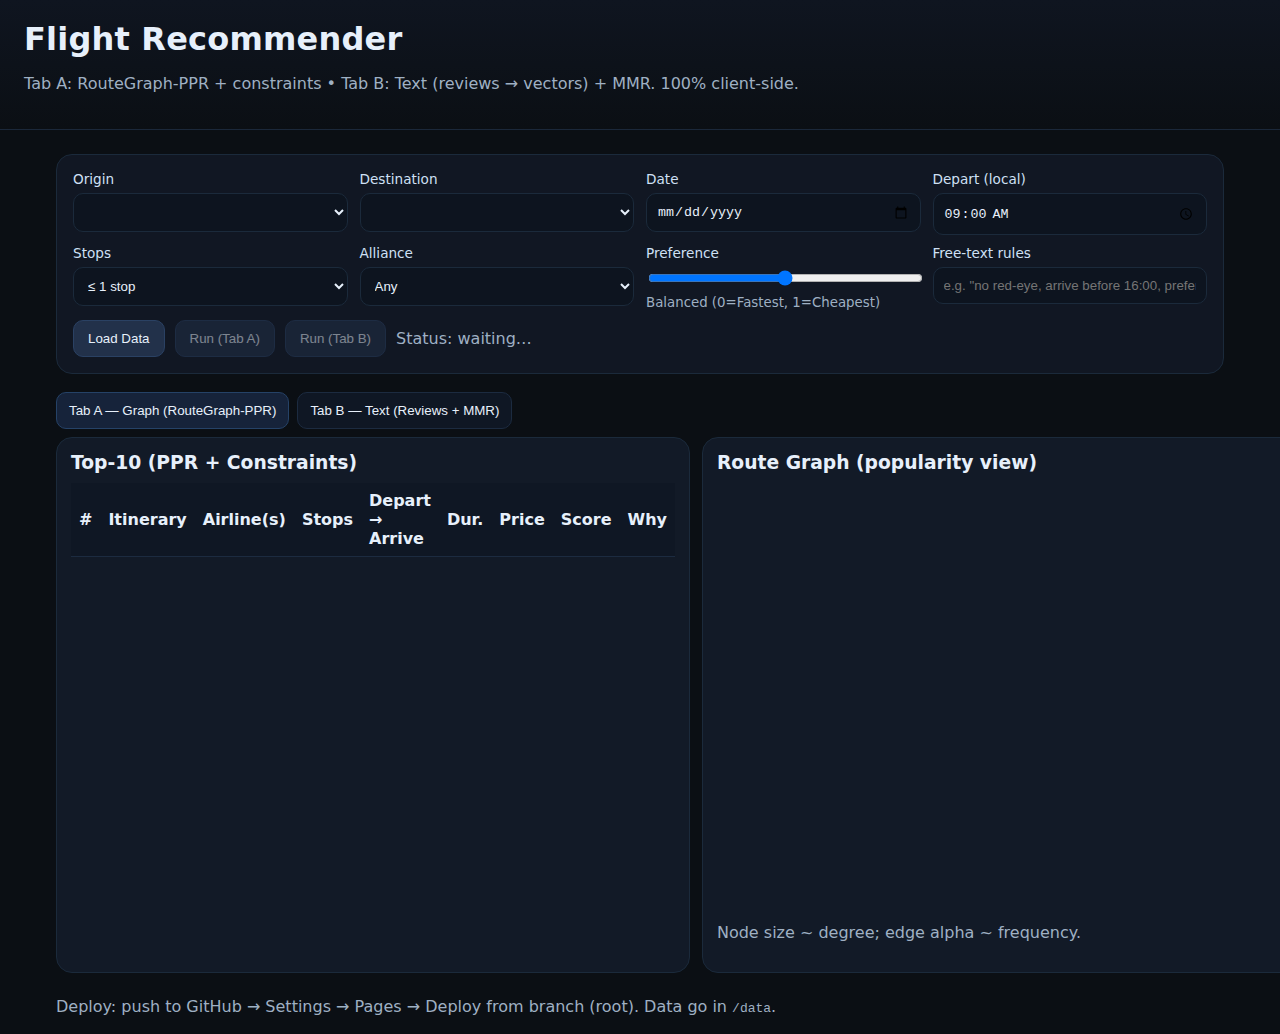
<file: Cataspon/index.html>
<!doctype html>
<html lang="en">
<head>
  <meta charset="utf-8"/>
  <meta name="viewport" content="width=device-width,initial-scale=1"/>
  <title>Flight Recommender • Graph (PPR) + Text (MMR)</title>
  <link rel="stylesheet" href="style.css?v=2025-11-15"/>
</head>
<body>
  <header class="topbar">
    <h1>Flight Recommender</h1>
    <p class="muted">Tab A: RouteGraph-PPR + constraints • Tab B: Text (reviews → vectors) + MMR. 100% client-side.</p>
  </header>

  <main class="wrap">
    <section class="panel panel-controls">
      <div class="grid grid-4">
        <div>
          <label>Origin</label>
          <select id="origin"></select>
        </div>
        <div>
          <label>Destination</label>
          <select id="destination"></select>
        </div>
        <div>
          <label>Date</label>
          <input type="date" id="date"/>
        </div>
        <div>
          <label>Depart (local)</label>
          <input type="time" id="time" value="09:00"/>
        </div>
      </div>

      <div class="grid grid-4">
        <div>
          <label>Stops</label>
          <select id="stops">
            <option value="0">Nonstop only</option>
            <option value="1" selected>≤ 1 stop</option>
          </select>
        </div>
        <div>
          <label>Alliance</label>
          <select id="alliance">
            <option value="">Any</option>
            <option value="SkyTeam">SkyTeam</option>
            <option value="Star Alliance">Star Alliance</option>
            <option value="Oneworld">Oneworld</option>
          </select>
        </div>
        <div>
          <label>Preference</label>
          <input type="range" id="tradeoff" min="0" max="1" step="0.05" value="0.5"/>
          <small class="muted"><span id="tradeoffLabel">Balanced</span> (0=Fastest, 1=Cheapest)</small>
        </div>
        <div>
          <label>Free-text rules</label>
          <input id="query" placeholder='e.g. "no red-eye, arrive before 16:00, prefer SkyTeam"'/>
        </div>
      </div>

      <div class="controls-row">
        <button id="btnLoad">Load Data</button>
        <button id="btnRunGraph" disabled>Run (Tab A)</button>
        <button id="btnRunText" disabled>Run (Tab B)</button>
        <span id="status" class="muted">Status: waiting…</span>
      </div>
    </section>

    <section class="tabs">
      <nav class="tabbar">
        <button class="tab active" data-tab="graph">Tab A — Graph (RouteGraph-PPR)</button>
        <button class="tab" data-tab="text">Tab B — Text (Reviews + MMR)</button>
      </nav>

      <section id="tab-graph" class="tabpane active">
        <div class="split">
          <div class="card">
            <h3>Top-10 (PPR + Constraints)</h3>
            <table id="graphTable">
              <thead><tr>
                <th>#</th><th>Itinerary</th><th>Airline(s)</th><th>Stops</th>
                <th>Depart → Arrive</th><th>Dur.</th><th>Price</th><th>Score</th><th>Why</th>
              </tr></thead>
              <tbody></tbody>
            </table>
          </div>
          <div class="card">
            <h3>Route Graph (popularity view)</h3>
            <canvas id="graphCanvas" width="640" height="420"></canvas>
            <p class="muted">Node size ~ degree; edge alpha ~ frequency.</p>
          </div>
        </div>
      </section>

      <section id="tab-text" class="tabpane">
        <div class="split">
          <div class="card">
            <h3>Top-10 (Text MMR + Constraints)</h3>
            <table id="textTable">
              <thead><tr>
                <th>#</th><th>Itinerary</th><th>Airline</th><th>Stops</th>
                <th>Depart → Arrive</th><th>Dur.</th><th>Price</th><th>Score</th><th>Why</th>
              </tr></thead>
              <tbody></tbody>
            </table>
          </div>
          <div class="card">
            <h3>Review Embeddings (sample)</h3>
            <canvas id="embCanvas" width="640" height="420"></canvas>
            <p class="muted">Uses 2-D from provided vectors or a radial layout if derived.</p>
          </div>
        </div>
      </section>
    </section>
  </main>

  <footer class="muted foot">
    <p>Deploy: push to GitHub → Settings → Pages → Deploy from branch (root). Data go in <code>/data</code>.</p>
  </footer>

  <!-- Single module entry; it imports the others -->
  <script type="module" src="app.js"></script>
</body>
</html>
</file>
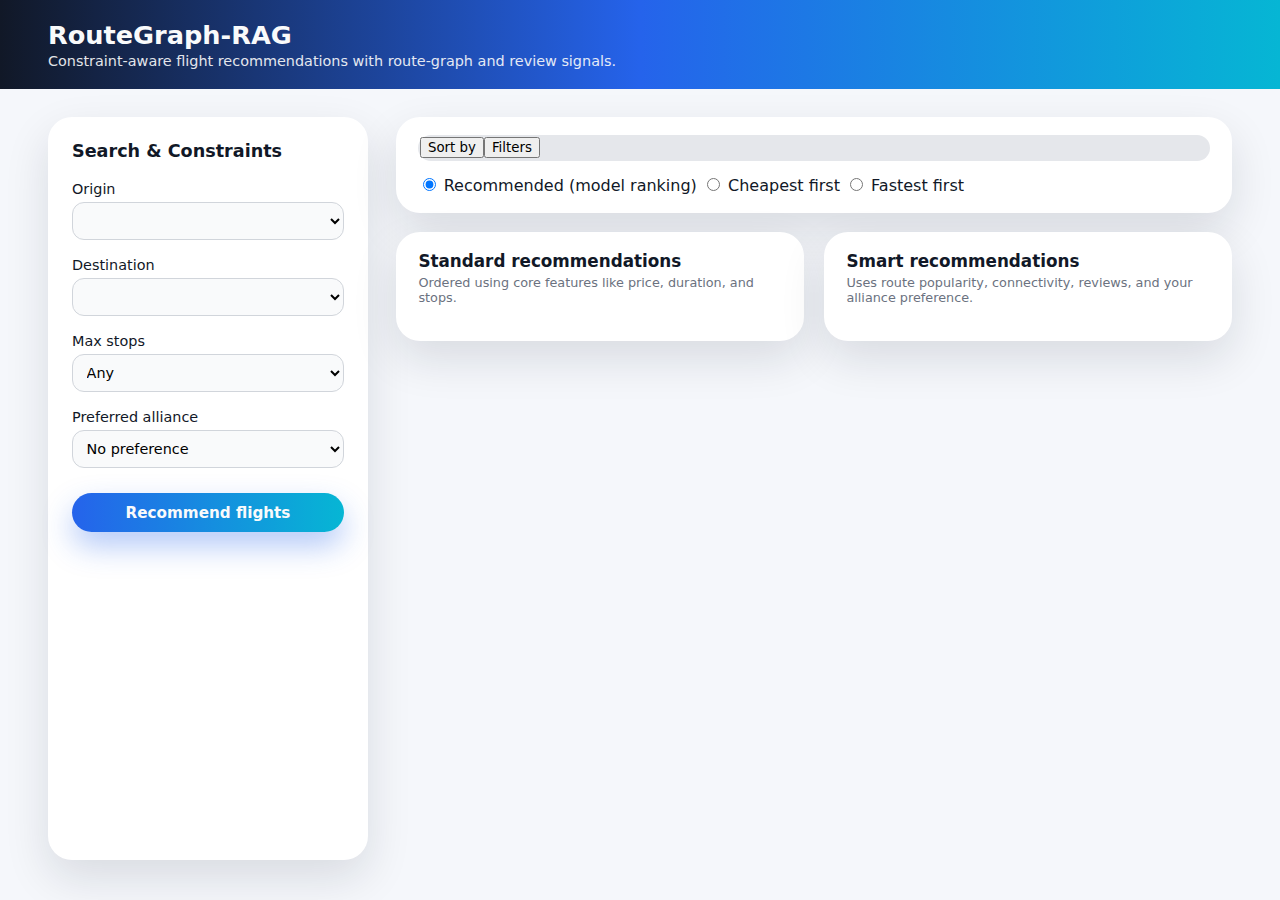
<file: cp2/webapp/index.html>
<!DOCTYPE html>
<html lang="en">
  <head>
    <meta charset="UTF-8" />
    <title>RouteGraph-RAG · Flight Recommender</title>
    <meta name="viewport" content="width=device-width, initial-scale=1.0" />
    <link rel="stylesheet" href="./styles.css" />
  </head>
  <body>
    <div id="app-root" class="app-root">
      <!-- Top bar -->
      <header class="app-header">
        <div class="header-main">
          <h1 class="app-title">RouteGraph-RAG</h1>
          <p class="app-tagline">
            Constraint-aware flight recommendations with route-graph and review signals.
          </p>
        </div>
        <!-- header pill removed per professor feedback -->
      </header>

      <!-- Loading / error indicators -->
      <div id="loading-indicator" class="status-message" style="display: none;">
        Loading flight data, route graph, and reviews…
      </div>
      <div id="error-indicator" class="status-message status-error" style="display: none;">
        Something went wrong while loading data. Please refresh the page.
      </div>

      <main class="app-main">
        <!-- Left: search & constraints -->
        <aside class="controls-pane">
          <h2 class="pane-title">Search &amp; Constraints</h2>
          <form class="constraints-form">
            <!-- Origin -->
            <div class="form-field">
              <label for="origin-select">Origin</label>
              <select id="origin-select"></select>
            </div>

            <!-- Destination -->
            <div class="form-field">
              <label for="destination-select">Destination</label>
              <select id="destination-select"></select>
            </div>

            <!-- Max stops -->
            <div class="form-field">
              <label for="max-stops-select">Max stops</label>
              <select id="max-stops-select">
                <option>Any</option>
                <option>Non-stop only</option>
                <option>Up to 1 stop</option>
                <option>Up to 2 stops</option>
              </select>
            </div>

            <!-- Alliance preference -->
            <div class="form-field">
              <label for="alliance-select">Preferred alliance</label>
              <select id="alliance-select">
                <option>No preference</option>
                <option>SkyTeam</option>
                <option>Star Alliance</option>
                <option>Oneworld</option>
                <option>None</option>
              </select>
            </div>

            <!-- Button -->
            <div class="form-actions">
              <button id="recommend-button" type="button">
                Recommend flights
              </button>
            </div>
          </form>
        </aside>

        <!-- Right: sort / filters + recommendations -->
        <section class="results-pane">
          <!-- Sort & Filters card -->
          <div class="sort-filter-card">
            <div class="sort-filter-tabs">
              <button
                type="button"
                id="sf-tab-sort"
                class="sort-filter-tab sort-filter-tab-active"
              >
                Sort by
              </button>
              <button
                type="button"
                id="sf-tab-filters"
                class="sort-filter-tab"
              >
                Filters
              </button>
            </div>

            <!-- Sort panel -->
            <div id="sf-panel-sort" class="sort-filter-panel">
              <div class="sort-row">
                <label>
                  <input
                    type="radio"
                    name="sf-sort-option"
                    id="sf-sort-model"
                    value="model"
                    checked
                  />
                  Recommended (model ranking)
                </label>
                <label>
                  <input
                    type="radio"
                    name="sf-sort-option"
                    id="sf-sort-price"
                    value="price"
                  />
                  Cheapest first
                </label>
                <label>
                  <input
                    type="radio"
                    name="sf-sort-option"
                    id="sf-sort-duration"
                    value="duration"
                  />
                  Fastest first
                </label>
              </div>
            </div>

            <!-- Filters panel -->
            <div
              id="sf-panel-filters"
              class="sort-filter-panel"
              style="display: none;"
            >
              <!-- Price range -->
              <div class="filter-row">
                <label for="price-range">Max price (₽)</label>
                <input
                  type="range"
                  id="price-range"
                  min="0"
                  max="80000"
                  step="1000"
                />
                <div class="filter-range-label">
                  <span id="price-range-label">No max limit</span>
                </div>
              </div>

              <!-- Departure time buckets -->
              <div class="filter-row">
                <label>Departure time</label>
                <div class="time-bucket-row">
                  <button
                    type="button"
                    class="time-chip"
                    id="dep-bucket-early"
                  >
                    Before 6AM
                  </button>
                  <button
                    type="button"
                    class="time-chip"
                    id="dep-bucket-morning"
                  >
                    6AM–12 Noon
                  </button>
                  <button
                    type="button"
                    class="time-chip"
                    id="dep-bucket-afternoon"
                  >
                    12 Noon–6PM
                  </button>
                  <button
                    type="button"
                    class="time-chip"
                    id="dep-bucket-evening"
                  >
                    After 6PM
                  </button>
                </div>
              </div>

              <!-- Arrival time buckets -->
              <div class="filter-row">
                <label>Arrival time</label>
                <div class="time-bucket-row">
                  <button
                    type="button"
                    class="time-chip"
                    id="arr-bucket-early"
                  >
                    Before 6AM
                  </button>
                  <button
                    type="button"
                    class="time-chip"
                    id="arr-bucket-morning"
                  >
                    6AM–12 Noon
                  </button>
                  <button
                    type="button"
                    class="time-chip"
                    id="arr-bucket-afternoon"
                  >
                    12 Noon–6PM
                  </button>
                  <button
                    type="button"
                    class="time-chip"
                    id="arr-bucket-evening"
                  >
                    After 6PM
                  </button>
                </div>
              </div>
            </div>
          </div>

          <!-- Banner for constraint fallback -->
          <div id="constraints-banner" class="constraints-banner"></div>

          <div class="results-grid">
            <!-- Standard column -->
            <section class="results-column">
              <h2 class="results-title">
                Standard recommendations
              </h2>
              <p class="results-subtitle">
                Ordered using core features like price, duration, and stops.
              </p>
              <div id="baseline-results" class="results-list"></div>
            </section>

            <!-- Smart column -->
            <section class="results-column">
              <h2 class="results-title">
                Smart recommendations
              </h2>
              <p class="results-subtitle">
                Uses route popularity, connectivity, reviews, and your alliance preference.
              </p>
              <div id="hybrid-results" class="results-list"></div>
            </section>
          </div>
        </section>
      </main>
    </div>

    <!-- App entry -->
    <script type="module" src="./app.js"></script>
  </body>
</html>
</file>
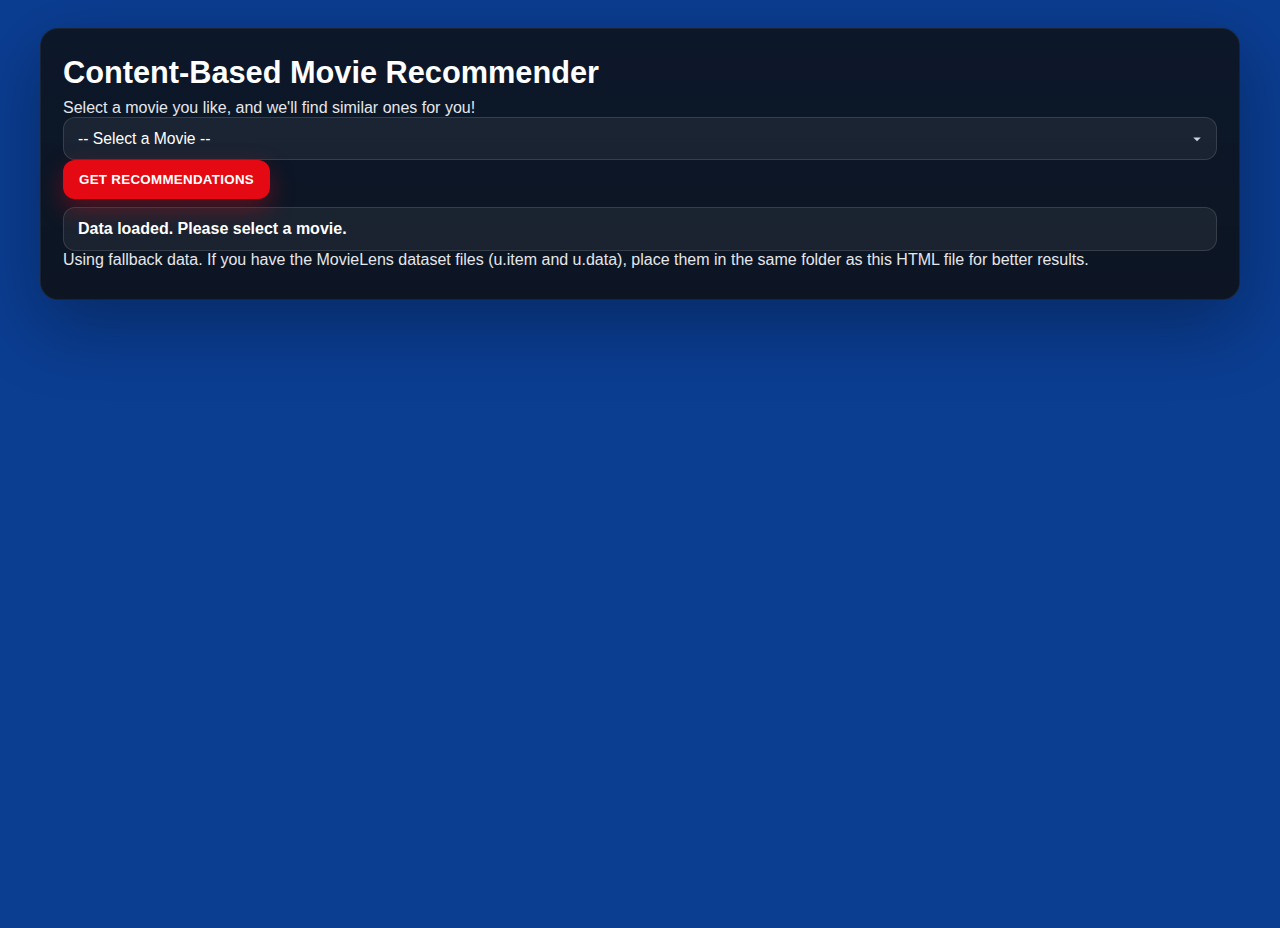
<file: week02/Modified index.html>
<!DOCTYPE html>
<html lang="en">
<head>
    <meta charset="UTF-8">
    <meta name="viewport" content="width=device-width, initial-scale=1.0">
    <title>Content-Based Movie Recommender</title>
    <link rel="stylesheet" href="style.css">
</head>
<body>
    <div class="container">
        <h1>Content-Based Movie Recommender</h1>
        <p>Select a movie you like, and we'll find similar ones for you!</p>
        
        <div class="input-group">
            <select id="movie-select">
                <option value="">-- Select a Movie --</option>
            </select>
            <button id="recommend-btn">Get Recommendations</button>
        </div>
        
        <div id="result-box">
            <p id="result">Loading data, please wait...</p>
        </div>
        
        <div id="data-status" class="hidden">
            <p>Using fallback data. If you have the MovieLens dataset files (u.item and u.data), place them in the same folder as this HTML file for better results.</p>
        </div>
    </div>

    <!-- Load JavaScript files -->
    <script src="data.js"></script>
    <script src="script.js"></script>
</body>
</html>
</file>
<file: Cataspon/style.css>
:root{
  --bg:#0b0f14; --panel:#111723; --card:#121a27; --muted:#9fb0c3;
  --ink:#e7f0fb; --ink2:#cfe0f5; --btn:#22314a; --round:16px;
  --good:#39d353; --warn:#ffd166; --bad:#ff6b6b; --mono: ui-monospace, SFMono-Regular, Menlo, Monaco, Consolas, monospace;
}
*{box-sizing:border-box}
html,body{margin:0;padding:0;background:var(--bg);color:var(--ink);font-family:Inter,system-ui,Segoe UI,Roboto,Helvetica,Arial,sans-serif}
.topbar{padding:20px 24px;border-bottom:1px solid #1b283a;background:linear-gradient(180deg,#0f1520,#0b0f14)}
.topbar h1{margin:0 0 6px;font-weight:700;letter-spacing:.2px}
.muted{color:var(--muted)}
.wrap{max-width:1200px;margin:24px auto;padding:0 16px}
.panel{background:var(--panel);border:1px solid #1b2a3b;border-radius:var(--round);padding:16px}
.panel-controls .grid{display:grid;gap:12px;margin-bottom:10px}
.grid-4{grid-template-columns:repeat(4,minmax(0,1fr))}
label{display:block;font-size:.85rem;margin-bottom:6px;color:var(--ink2)}
input,select{width:100%;background:#0d141f;border:1px solid #1b2a3b;color:var(--ink);padding:10px;border-radius:10px;outline:none}
input[type="range"]{padding:0}
.controls-row{display:flex;gap:10px;align-items:center;margin-top:6px}
button{background:var(--btn);border:1px solid #2a4163;color:var(--ink);padding:10px 14px;border-radius:10px;cursor:pointer}
button[disabled]{opacity:.5;cursor:not-allowed}
.tabs{margin-top:18px}
.tabbar{display:flex;gap:8px;margin-bottom:8px}
.tab{background:#0f1724;border:1px solid #1c2b40;padding:10px 12px;border-radius:10px;cursor:pointer}
.tab.active{background:#16233a;border-color:#254267}
.tabpane{display:none}
.tabpane.active{display:block}
.split{display:grid;grid-template-columns:1.1fr .9fr; gap:12px}
.card{background:var(--card);border:1px solid #1b2a3b;border-radius:var(--round);padding:14px}
.card h3{margin:0 0 10px}
table{width:100%;border-collapse:collapse}
thead th{position:sticky;top:0;background:#0f1724;border-bottom:1px solid #1c2b40;padding:8px;font-weight:600;text-align:left}
tbody td{border-bottom:1px dashed #1b2a3b;padding:8px;vertical-align:top}
.badge{display:inline-block;padding:.15rem .45rem;border-radius:999px;border:1px solid #2a4163;background:#0d141f;color:#cfe0f5;font-size:.75rem;margin-right:4px}
.price{font-family:var(--mono)}
.good{color:var(--good)} .warn{color:var(--warn)} .bad{color:var(--bad)}
small{display:block;margin-top:4px}
.foot{max-width:1200px;margin:18px auto;padding:0 16px}
</file>
<file: cp2/webapp/styles.css>
/* ========== Global reset & variables ========== */

*,
*::before,
*::after {
  box-sizing: border-box;
}

:root {
  --bg-body: #f5f7fb;
  --bg-card: #ffffff;
  --bg-header: linear-gradient(90deg, #111827, #2563eb, #06b6d4);
  --text-main: #111827;
  --text-muted: #6b7280;
  --border-soft: #e5e7eb;
  --shadow-soft: 0 18px 45px rgba(15, 23, 42, 0.12);
  --radius-lg: 1.5rem;
  --radius-pill: 999px;
  --accent: #2563eb;
  --accent-soft: rgba(37, 99, 235, 0.12);
  --accent-strong: #1d4ed8;
}

/* ========== Base typography ========== */

body {
  margin: 0;
  font-family: system-ui, -apple-system, BlinkMacSystemFont, "Segoe UI",
    sans-serif;
  background: var(--bg-body);
  color: var(--text-main);
}

/* Remove default form styles */

button,
input,
select {
  font-family: inherit;
}

/* ========== App shell ========== */

.app-root {
  min-height: 100vh;
  display: flex;
  flex-direction: column;
}

/* Top gradient header */

.app-header {
  background: var(--bg-header);
  color: #f9fafb;
  padding: 1.25rem 3rem;
  display: flex;
  align-items: center;
  justify-content: space-between;
  gap: 1.5rem;
}

.header-main {
  display: flex;
  flex-direction: column;
  gap: 0.2rem;
}

.app-title {
  margin: 0;
  font-size: 1.6rem;
  font-weight: 700;
}

.app-tagline {
  margin: 0;
  font-size: 0.9rem;
  opacity: 0.9;
}

.header-pill {
  padding: 0.5rem 1.25rem;
  border-radius: var(--radius-pill);
  background: rgba(15, 23, 42, 0.3);
  border: 1px solid rgba(148, 163, 184, 0.6);
  font-size: 0.8rem;
  letter-spacing: 0.04em;
  text-transform: uppercase;
  white-space: nowrap;
}

/* ========== Status messages ========== */

.status-message {
  margin: 0.75rem auto 0;
  max-width: 1120px;
  padding: 0.7rem 1rem;
  border-radius: 0.75rem;
  font-size: 0.85rem;
  background: #eff6ff;
  color: #1d4ed8;
}

.status-error {
  background: #fef2f2;
  color: #b91c1c;
}

/* ========== Main layout ========== */

.app-main {
  flex: 1;
  display: flex;
  gap: 1.75rem;
  padding: 1.75rem 3rem 2.5rem;
}

/* Left constraints panel */

.controls-pane {
  width: 320px;
  flex-shrink: 0;
  background: var(--bg-card);
  border-radius: var(--radius-lg);
  box-shadow: var(--shadow-soft);
  padding: 1.5rem 1.5rem 1.75rem;
  display: flex;
  flex-direction: column;
}

.pane-title {
  margin: 0 0 1.25rem;
  font-size: 1.1rem;
  font-weight: 700;
}

.constraints-form {
  display: flex;
  flex-direction: column;
  gap: 1.1rem;
}

.form-field {
  display: flex;
  flex-direction: column;
  gap: 0.3rem;
  font-size: 0.9rem;
}

.form-field-inline {
  flex-direction: row;
  align-items: center;
  gap: 0.5rem;
}

.form-field label {
  font-weight: 500;
}

.field-hint {
  font-size: 0.8rem;
  color: var(--text-muted);
}

input[type="number"],
select {
  padding: 0.55rem 0.6rem;
  border-radius: 0.75rem;
  border: 1px solid #d1d5db;
  font-size: 0.9rem;
  outline: none;
  background: #f9fafb;
}

input[type="number"]:focus,
select:focus {
  border-color: var(--accent);
  box-shadow: 0 0 0 1px rgba(37, 99, 235, 0.18);
  background: #ffffff;
}

/* Recommend button */

.form-actions {
  margin-top: 0.5rem;
}

#recommend-button {
  width: 100%;
  padding: 0.65rem 0.75rem;
  border-radius: var(--radius-pill);
  border: none;
  cursor: pointer;
  font-weight: 600;
  font-size: 0.95rem;
  color: #f9fafb;
  background: linear-gradient(90deg, #2563eb, #06b6d4);
  box-shadow: 0 14px 30px rgba(37, 99, 235, 0.35);
  transition: transform 0.08s ease, box-shadow 0.08s ease,
    filter 0.12s ease;
}

#recommend-button:hover {
  filter: brightness(1.04);
  transform: translateY(-1px);
  box-shadow: 0 16px 38px rgba(37, 99, 235, 0.42);
}

#recommend-button:active {
  transform: translateY(0);
  box-shadow: 0 10px 25px rgba(15, 23, 42, 0.28);
}

.form-footnote {
  margin-top: 0.8rem;
  font-size: 0.78rem;
  color: var(--text-muted);
  line-height: 1.35;
}

/* ========== Right pane (filters + tables) ========== */

.results-pane {
  flex: 1;
  display: flex;
  flex-direction: column;
  gap: 1.2rem;
}

/* Constraint warning banner above tables */

.constraints-banner {
  display: none;
  padding: 0.6rem 0.85rem;
  border-radius: 0.9rem;
  font-size: 0.82rem;
  background: #fef3c7;
  color: #92400e;
  border: 1px solid #fbbf24;
}

/* Sort & filters card */

.sort-filter-card {
  background: var(--bg-card);
  border-radius: var(--radius-lg);
  box-shadow: var(--shadow-soft);
  padding: 1.1rem 1.35rem 1.1rem;
  display: flex;
  flex-direction: column;
  gap: 0.9rem;
}

.sort-filter-header {
  display: flex;
  align-items: center;
  justify-content: space-between;
  gap: 1rem;
}

/* Pills for "Sort by" / "Filters" */

.sort-filter-tabs {
  display: inline-flex;
  padding: 0.15rem;
  border-radius: var(--radius-pill);
  background: #e5e7eb;
}

.pill-switch {
  border: none;
  background: transparent;
  border-radius: var(--radius-pill);
  padding: 0.35rem 0.9rem;
  font-size: 0.82rem;
  cursor: pointer;
  color: #4b5563;
}

.pill-switch-active {
  background: #ffffff;
  color: var(--accent-strong);
  box-shadow: 0 6px 16px rgba(15, 23, 42, 0.2);
}

/* Sort radio row */

.sort-options-row {
  display: flex;
  gap: 1rem;
  align-items: center;
  flex-wrap: wrap;
  font-size: 0.85rem;
}

.sort-radio-group {
  display: inline-flex;
  gap: 0.4rem;
  flex-wrap: wrap;
}

.sort-radio-pill {
  border-radius: var(--radius-pill);
  border: 1px solid #d1d5db;
  padding: 0.25rem 0.7rem;
  font-size: 0.8rem;
  background: #ffffff;
  cursor: pointer;
  color: #374151;
}

.sort-radio-pill-active {
  border-color: var(--accent);
  background: var(--accent-soft);
  color: var(--accent-strong);
}

/* Filters content */

.filter-content {
  display: flex;
  flex-direction: column;
  gap: 0.75rem;
  font-size: 0.82rem;
}

.filter-row {
  display: flex;
  flex-direction: column;
  gap: 0.25rem;
}

.filter-row-label {
  font-weight: 500;
}

.filter-row-sub {
  color: var(--text-muted);
}

/* Range slider */

#max-price-slider {
  width: 100%;
}

/* Time-of-day filter pills */

.time-pill-row {
  display: flex;
  flex-wrap: wrap;
  gap: 0.4rem;
}

.time-pill {
  border-radius: var(--radius-pill);
  border: 1px solid #d1d5db;
  padding: 0.25rem 0.7rem;
  font-size: 0.8rem;
  background: #ffffff;
  cursor: pointer;
  color: #374151;
}

.time-pill-active {
  background: var(--accent-soft);
  border-color: var(--accent);
  color: var(--accent-strong);
}

/* ========== Two results columns ========== */

.results-grid {
  display: grid;
  grid-template-columns: repeat(2, minmax(0, 1fr));
  gap: 1.25rem;
}

/* Each column card */

.results-column {
  background: var(--bg-card);
  border-radius: var(--radius-lg);
  box-shadow: var(--shadow-soft);
  padding: 1.2rem 1.4rem 1.35rem;
  display: flex;
  flex-direction: column;
  min-width: 0; /* important with grid so tables can expand */
}

.results-title {
  margin: 0 0 0.25rem;
  font-size: 1.05rem;
  font-weight: 700;
}

.results-subtitle {
  margin: 0;
  font-size: 0.8rem;
  color: var(--text-muted);
}

/* ========== Table & rows – THIS FIXES OVERLAP ========== */

/* Scrollable area for many flights */
.results-list {
  margin-top: 0.9rem;
  max-height: 470px;
  overflow-y: auto;
  overflow-x: auto; /* if viewport is very narrow, allow horizontal scroll */
  border-radius: 0.9rem;
}

/* Main table */
.results-table {
  width: 100%;
  border-collapse: collapse;
  table-layout: fixed;  /* prevents header cells from squishing unpredictably */
  min-width: 720px;     /* enough room for all eight columns */
}

/* Header & cells */
.results-table th,
.results-table td {
  padding: 0.45rem 0.55rem;
  text-align: left;
  font-size: 0.8rem;
  white-space: nowrap;  /* keep each column on one line */
}

.results-table th {
  font-weight: 600;
  color: #1f2933;
  border-bottom: 1px solid var(--border-soft);
  background: #f9fafb;
  position: sticky;
  top: 0;
  z-index: 1;
}

/* Light row separators */
.results-table tr + tr td {
  border-top: 1px solid #f3f4f6;
}

/* Column width tuning – prevents "Departure / Duration / Stops / Price / Tags" overlap */

.results-table th:nth-child(1),
.results-table td:nth-child(1) {
  width: 6%;
}

.results-table th:nth-child(2),
.results-table td:nth-child(2) {
  width: 20%;
}

.results-table th:nth-child(3),
.results-table td:nth-child(3) {
  width: 14%;
}

.results-table th:nth-child(4),
.results-table td:nth-child(4) {
  width: 16%;
}

.results-table th:nth-child(5),
.results-table td:nth-child(5) {
  width: 12%;
}

.results-table th:nth-child(6),
.results-table td:nth-child(6) {
  width: 8%;
}

.results-table th:nth-child(7),
.results-table td:nth-child(7) {
  width: 11%;
}

.results-table th:nth-child(8),
.results-table td:nth-child(8) {
  width: 13%;
}

/* Rank # cell */

.results-table td:first-child {
  color: #4b5563;
}

/* Airline column: wrap second line slightly grayer */

.airline-cell-main {
  display: block;
}

.airline-cell-sub {
  display: block;
  font-size: 0.75rem;
  color: var(--text-muted);
}

/* Route column (DME → SVX) */

.route-cell {
  font-weight: 500;
}

/* Tags column badges (Top pick, Cheapest, Non-stop, etc.) */

.tag-pill {
  display: inline-flex;
  align-items: center;
  justify-content: center;
  padding: 0.18rem 0.55rem;
  border-radius: var(--radius-pill);
  font-size: 0.72rem;
  margin-right: 0.25rem;
  margin-bottom: 0.15rem;
  border: 1px solid #e5e7eb;
  background: #f9fafb;
  color: #374151;
}

.tag-pill-primary {
  background: #2563eb;
  color: #eff6ff;
  border-color: #1d4ed8;
}

.tag-pill-positive {
  background: #ecfdf5;
  color: #15803d;
  border-color: #bbf7d0;
}

/* ========== Responsive tweaks ========== */

@media (max-width: 1200px) {
  .app-main {
    flex-direction: column;
  }

  .controls-pane {
    width: 100%;
    max-width: 460px;
  }

  .results-grid {
    grid-template-columns: minmax(0, 1fr);
  }

  .results-table {
    min-width: 640px;
  }
}

@media (max-width: 768px) {
  .app-header {
    flex-direction: column;
    align-items: flex-start;
    padding: 1rem 1.25rem 1.1rem;
  }

  .app-main {
    padding: 1.25rem 1.25rem 1.75rem;
  }

  .controls-pane {
    box-shadow: 0 8px 20px rgba(15, 23, 42, 0.12);
  }

  .sort-filter-card,
  .results-column {
    box-shadow: 0 10px 24px rgba(15, 23, 42, 0.12);
  }
}
</file>
<file: week02/style.css>
/* Reset */
* { box-sizing: border-box; margin: 0; padding: 0; }

/* Netflix-style + user request: blue page background */
body {
  font-family: -apple-system, BlinkMacSystemFont, "Segoe UI", Roboto, Helvetica, Arial, "Noto Sans", "Apple Color Emoji", "Segoe UI Emoji", "Segoe UI Symbol", sans-serif;
  background: #0b3d91; /* Blue background as requested */
  color: #e5e7eb;
  min-height: 100vh;
}

/* Top nav (simple Netflix-like brand) */
.nav {
  position: sticky;
  top: 0;
  z-index: 10;
  background: rgba(0,0,0,0.45);
  backdrop-filter: blur(6px);
  border-bottom: 1px solid rgba(255,255,255,0.08);
}
.brand {
  display: flex;
  align-items: center;
  gap: 10px;
  padding: 14px 20px;
  font-weight: 800;
  letter-spacing: 0.3px;
}
.brand-accent {
  color: #e50914; /* Netflix red dot */
  font-size: 22px;
  line-height: 1;
}
.brand-text {
  color: #ffffff;
  font-size: 18px;
}

/* Main Container */
.container {
  width: min(1200px, 94vw);
  margin: 28px auto 60px;
  background: linear-gradient(180deg, rgba(13,17,23,0.85), rgba(13,17,23,0.9));
  border: 1px solid rgba(255,255,255,0.06);
  border-radius: 18px;
  box-shadow: 0 24px 70px rgba(2, 8, 20, 0.35);
  padding: 26px 22px 30px;
}

/* Heading & Instructions */
h1 {
  font-size: clamp(1.4rem, 2.4vw, 2rem);
  font-weight: 800;
  color: #ffffff;
  margin-bottom: 8px;
}
.instructions {
  color: #b5c6ff;
  margin-bottom: 18px;
}

/* Controls */
.controls {
  display: grid;
  grid-template-columns: 1fr auto;
  gap: 12px;
  align-items: center;
  margin-bottom: 18px;
}

.sr-only {
  position: absolute !important;
  width: 1px; height: 1px;
  overflow: hidden; clip: rect(0,0,0,0);
  white-space: nowrap; border: 0; padding: 0; margin: 0;
}

/* Select */
#movie-select {
  appearance: none;
  width: 100%;
  padding: 12px 14px;
  border-radius: 12px;
  border: 1px solid rgba(255,255,255,0.12);
  background: rgba(255,255,255,0.06) url('data:image/svg+xml;utf8,<svg fill="%23cbd5e1" height="24" viewBox="0 0 24 24" width="24" xmlns="http://www.w3.org/2000/svg"><path d="M7 10l5 5 5-5z"/></svg>') no-repeat right 10px center/18px;
  color: #ffffff;
  font-size: 0.98rem;
  transition: border-color 120ms ease, box-shadow 120ms ease, background-color 120ms ease;
}
#movie-select:focus {
  outline: none;
  border-color: #60a5fa;
  box-shadow: 0 0 0 4px rgba(37, 99, 235, 0.25);
  background-color: rgba(255,255,255,0.10);
}

/* Button (Netflix-like red) */
#recommend-btn {
  cursor: pointer;
  border: none;
  padding: 12px 16px;
  border-radius: 12px;
  font-weight: 800;
  text-transform: uppercase;
  letter-spacing: 0.3px;
  background: #e50914;
  color: #ffffff;
  transition: transform 80ms ease, background-color 120ms ease, box-shadow 120ms ease;
  box-shadow: 0 10px 24px rgba(229, 9, 20, 0.35);
}
#recommend-btn:hover { background: #b20710; }
#recommend-btn:active { transform: translateY(1px); }

/* Result Area */
#result-box {
  margin-top: 8px;
  padding: 12px 14px;
  background: rgba(255,255,255,0.06);
  border: 1px solid rgba(255,255,255,0.12);
  border-radius: 12px;
}
#result {
  font-weight: 700;
  color: #ffffff;
  word-wrap: break-word;
}

/* Recommendations Section */
.rec-section {
  margin-top: 24px;
}
.rec-title {
  font-size: clamp(1.1rem, 2vw, 1.4rem);
  font-weight: 800;
  color: #ffffff;
  margin-bottom: 12px;
}
.rec-grid {
  display: grid;
  grid-template-columns: repeat(auto-fill, minmax(160px, 1fr));
  gap: 14px;
}

/* Card */
.card {
  position: relative;
  border-radius: 14px;
  overflow: hidden;
  background: #0f172a;
  border: 1px solid rgba(255,255,255,0.08);
  transition: transform 150ms ease, box-shadow 150ms ease;
}
.card:hover {
  transform: translateY(-4px);
  box-shadow: 0 16px 32px rgba(0,0,0,0.45);
}
.card img {
  display: block;
  width: 100%;
  height: 240px;
  object-fit: cover;
  background: #111827;
}
.card .card-meta {
  padding: 10px 10px 12px;
}
.card .title {
  font-weight: 800;
  color: #ffffff;
  font-size: 0.95rem;
  line-height: 1.3;
  margin-bottom: 4px;
}
.card .genres {
  color: #cbd5e1;
  font-size: 0.8rem;
  opacity: 0.9;
}
.card .badge {
  position: absolute;
  top: 8px; left: 8px;
  background: rgba(229, 9, 20, 0.95);
  color: #fff;
  padding: 4px 8px;
  border-radius: 999px;
  font-size: 0.72rem;
  font-weight: 800;
  letter-spacing: 0.2px;
}

/* Small screens */
@media (max-width: 520px) {
  .controls { grid-template-columns: 1fr; }
  .card img { height: 220px; }
}
</file>
